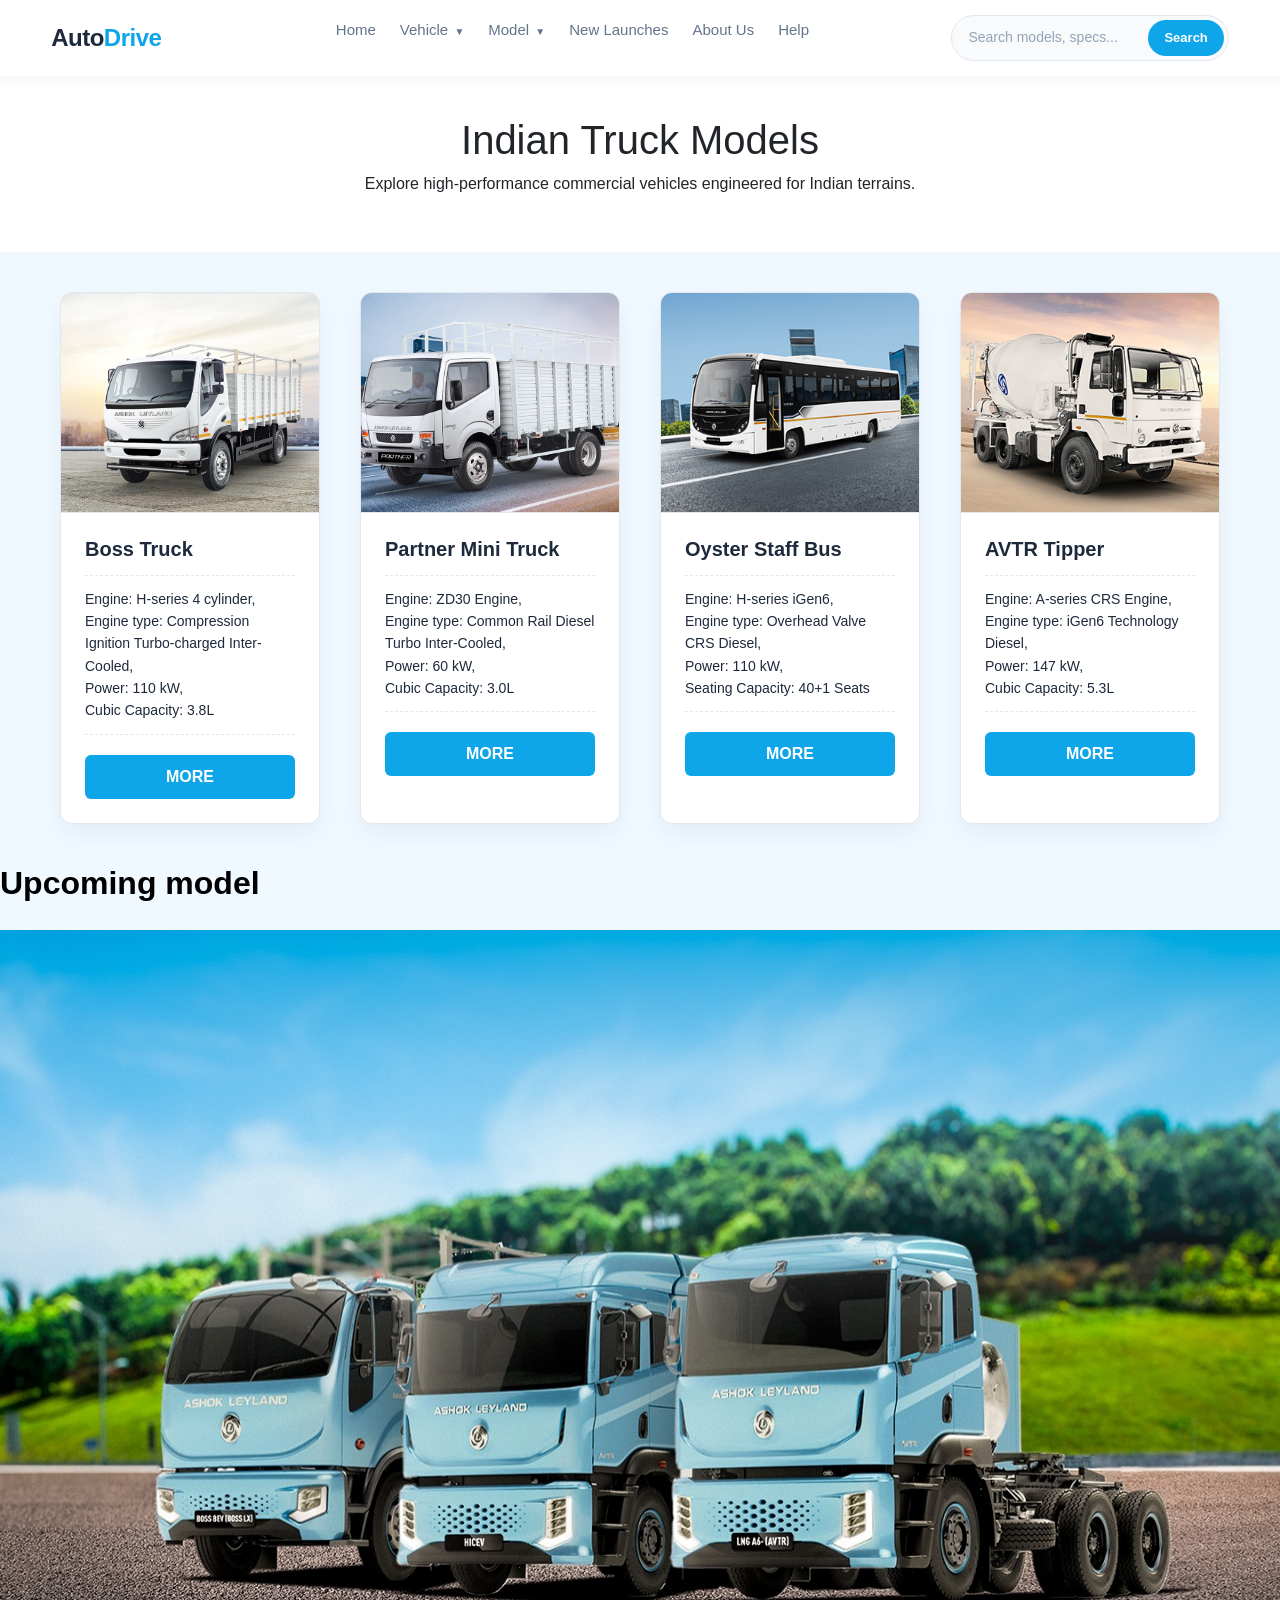
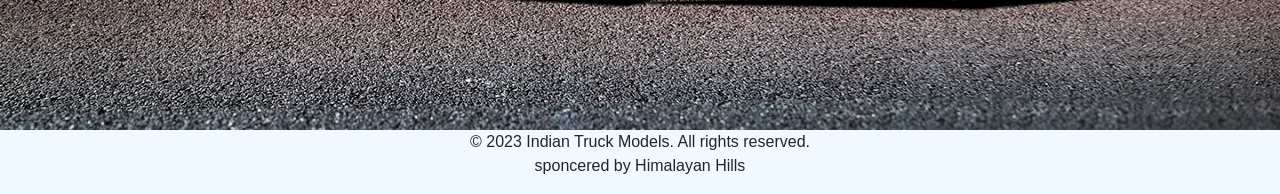
<file: index.html>
<!doctype html>
<html lang="en">
  <head>
    <meta charset="UTF-8" />
    <meta name="viewport" content="width=device-width, initial-scale=1.0" />
    <title>Indian Truck Models - AutoDrive</title>
    <link
      href="https://cdn.jsdelivr.net/npm/bootstrap@5.3.0/dist/css/bootstrap.min.css"
      rel="stylesheet"
    />
    <link rel="stylesheet" href="style.css" />
  </head>
  <body>
    <nav class="navbar">
      <div class="nav-logo">
        <a href="index.html">Auto<span>Drive</span></a>
      </div>

      <ul class="nav-links">
        <li><a href="index.html">Home</a></li>

        <li class="dropdown">
          <a href="#" class="dropdown-trigger"
            >Vehicle <span class="arrow">▼</span></a
          >
          <ul class="dropdown-menu">
            <li><a href="trucks.html">Truck</a></li>
            <li><a href="#">Bus</a></li>
            <li><a href="#">Mini Truck</a></li>
          </ul>
        </li>

        <li class="dropdown">
          <a href="#" class="dropdown-trigger"
            >Model <span class="arrow">▼</span></a
          >
          <ul class="dropdown-menu">
            <li><a href="trucks.html">New Model</a></li>
            <li><a href="#">Old Model</a></li>
            <li><a href="#">Second Hand Model</a></li>
          </ul>
        </li>

        <li><a href="#">New Launches</a></li>
        <li><a href="#">About Us</a></li>
        <li><a href="#">Help</a></li>
      </ul>

      <div class="nav-search">
        <input type="text" placeholder="Search models, specs..." />
        <button type="submit">Search</button>
      </div>
    </nav>

    <header class="page-header">
      <h1>Indian <span>Truck Models</span></h1>
      <p>
        Explore high-performance commercial vehicles engineered for Indian
        terrains.
      </p>
    </header>

    <div class="truck-cards-container">
      <div class="card" style="width: 18rem">
        <img
          src="./_backend_wp-content_uploads_2024_02_02_Boss-LX-1_Banner-Desktop-1440x620px (1).jpg"
          class="card-img-top"
          alt="Boss Truck"
        />
        <div class="card-body">
          <h5 class="card-title">Boss Truck</h5>
          <p class="card-text">
            Engine: H-series 4 cylinder, <br />
            Engine type: Compression Ignition Turbo-charged Inter-Cooled, <br />
            Power: 110 kW, <br />
            Cubic Capacity: 3.8L
          </p>
          <a href="#" class="btn btn-primary">More</a>
        </div>
      </div>

      <div class="card" style="width: 18rem">
        <img
          src="./_backend_wp-content_uploads_2024_02_Partner_6T_HSD_Banner-Desktop-1440x620px.jpg"
          class="card-img-top"
          alt="Partner Mini Truck"
        />
        <div class="card-body">
          <h5 class="card-title">Partner Mini Truck</h5>
          <p class="card-text">
            Engine: ZD30 Engine, <br />
            Engine type: Common Rail Diesel Turbo Inter-Cooled, <br />
            Power: 60 kW, <br />
            Cubic Capacity: 3.0L
          </p>
          <a href="#" class="btn btn-primary">More</a>
        </div>
      </div>

      <div class="card" style="width: 18rem">
        <img
          src="./_backend_wp-content_uploads_2024_02_01_Oyster-ZX_Banner-Mobile-360x288px.jpg"
          class="card-img-top"
          alt="Oyster Commercial Bus"
        />
        <div class="card-body">
          <h5 class="card-title">Oyster Staff Bus</h5>
          <p class="card-text">
            Engine: H-series iGen6, <br />
            Engine type: Overhead Valve CRS Diesel, <br />
            Power: 110 kW, <br />
            Seating Capacity: 40+1 Seats
          </p>
          <a href="#" class="btn btn-primary">More</a>
        </div>
      </div>

      <div class="card" style="width: 18rem">
        <img
          src="./_backend_wp-content_uploads_2024_03_02_RMC-Cargo-Cabin-1_Banner-Mobile-360x288px.jpg"
          class="card-img-top"
          alt="AVTR Tipper"
        />
        <div class="card-body">
          <h5 class="card-title">AVTR Tipper</h5>
          <p class="card-text">
            Engine: A-series CRS Engine, <br />
            Engine type: iGen6 Technology Diesel, <br />
            Power: 147 kW, <br />
            Cubic Capacity: 5.3L
          </p>
          <a href="#" class="btn btn-primary">More</a>
        </div>
      </div>
    </div>
    <h2>Upcoming model</h2>
    <img
      src="./_backend_wp-content_uploads_2024_10_10.jpeg"
      width="100%"
      height="800px"
      class="img-100"
    />

    <footer>
      <p class="text-center">
        &copy; 2023 Indian Truck Models. All rights reserved. <br />
        sponcered by Himalayan Hills
      </p>
    </footer>

    <script src="https://cdn.jsdelivr.net/npm/bootstrap@5.3.0/dist/js/bootstrap.bundle.min.js"></script>
  </body>
</html>
</file>
<file: style.css>
:root {
    --light-blue: #0ea5e9;
    --dark-blue-hover: #0284c7;
    --text-dark: #1e293b;
    --text-muted: #64748b;
    --bg-page: #f0f9ff;
    --bg-navbar: #ffffff;
}

* {
    margin: 0;
    padding: 0;
    box-sizing: border-box;
    font-family: 'Segoe UI', Tahoma, Geneva, Verdana, sans-serif;
}

body {
    background-color: var(--bg-page);
}


.navbar {
    display: flex;
    justify-content: space-between;
    align-items: center;
    background-color: var(--bg-navbar);
    padding: 15px 4%;
    box-shadow: 0 4px 12px rgba(15, 23, 42, 0.05);
    position: sticky;
    top: 0;
    z-index: 100;
}

.nav-logo a {
    font-size: 24px;
    font-weight: 700;
    color: var(--text-dark);
    text-decoration: none;
    letter-spacing: -0.5px;
}

.nav-logo a span {
    color: var(--light-blue);
}

.nav-links {
    list-style: none;
    display: flex;
    align-items: center;
    gap: 24px;
}

.nav-links a {
    text-decoration: none;
    color: var(--text-muted);
    font-size: 15px;
    font-weight: 500;
    white-space: nowrap;
    transition: color 0.2s ease;
}

.nav-links a:hover,
.nav-links a.active {
    color: var(--light-blue);
}


.dropdown {
    position: relative;

    .arrow {
        font-size: 10px;
        margin-left: 2px;
        display: inline-block;
        transition: transform 0.2s ease;
    }
}

.dropdown-menu {
    position: absolute;
    top: 100%;
    left: 50%;
    transform: translateX(-50%) translateY(10px);
    background-color: #ffffff;
    min-width: 150px;
    list-style: none;
    border-radius: 8px;
    padding: 8px 0;
    box-shadow: 0 10px 25px rgba(15, 23, 42, 0.1);
    border: 1px solid #f1f5f9;
    opacity: 0;
    visibility: hidden;
    transition: opacity 0.2s ease, transform 0.2s ease, visibility 0.2s;
}

.dropdown:hover .dropdown-menu {
    opacity: 1;
    visibility: visible;
    transform: translateX(-50%) translateY(0px);
}

.dropdown:hover .arrow {
    transform: rotate(180deg);
}

.dropdown-menu li a {
    display: block;
    padding: 10px 20px;
    color: var(--text-dark);
    font-size: 14px;
    font-weight: 500;
    text-align: left;
    transition: background-color 0.2s ease, color 0.2s ease;
}

.dropdown-menu li a:hover {
    background-color: #f0f9ff;
    color: var(--light-blue);
}

.nav-search {
    display: flex;
    align-items: center;
    background-color: #f8fafc;
    border: 1.5px solid #e2e8f0;
    border-radius: 50px;
    padding: 4px 4px 4px 16px;
    transition: border-color 0.2s ease;
}

.nav-search:focus-within {
    border-color: var(--light-blue);
}

.nav-search input {
    border: none;
    background: transparent;
    outline: none;
    font-size: 14px;
    color: var(--text-dark);
    width: 180px;
}

.nav-search input::placeholder {
    color: #94a3b8;
}

.nav-search button {
    background-color: var(--light-blue);
    color: #ffffff;
    border: none;
    padding: 8px 16px;
    border-radius: 50px;
    font-size: 13px;
    font-weight: 600;
    cursor: pointer;
    transition: background-color 0.2s ease;
}

.nav-search button:hover {
    background-color: var(--dark-blue-hover);
}

.page-header {
    text-align: center;
    padding: 40px 20px;
    background-color: #ffffff;

}



.truck-cards-container {
    display: flex;
    justify-content: center;
    align-items: stretch;
    gap: 40px;
    max-width: 1200px;
    margin: 40px auto;
    padding: 0 20px;
}

.card {
    background-color: #ffffff;
    border: 1px solid #e2e8f0;
    border-radius: 12px;
    overflow: hidden;
    box-shadow: 0 10px 25px rgba(15, 23, 42, 0.05);
    display: flex;
    flex-direction: column;

}

.card[style*="width: 18rem"]:hover {
    transform: translateY(-5px);
    box-shadow: 0 20px 25px -5px rgba(15, 23, 42, 0.1);
}

.card-img-top {
    width: 100%;
    height: 220px;
    object-fit: cover;
    border-bottom: 1px solid #e2e8f0 ;
}

.card-body {
    padding: 24px;
    display: flex;
    flex-direction: column;
    flex-grow: 1;
}

.card-title {
    font-size: 20px;
    font-weight: 700;
    color: #1e293b;
    margin-bottom: 14px;
}

.card-text {
    font-size: 14px;
    color: #1e293b;
    line-height: 1.6;
    border-top: 1px dashed #e2e8f0;
    border-bottom: 1px dashed #e2e8f0;
    padding: 12px 0;
    margin-bottom: 20px;
}

.card-body .btn-primary {
    width: 100%;
    padding: 10px 18px;
    background-color: #0ea5e9;
    border: none;
    color: #ffffff;
    border-radius: 6px;
    font-weight: 600;
    text-transform: uppercase;
    transition: background-color 0.2s ease;
}

.card-body .btn-primary:hover {
    background-color: #0284c7;

    @media (max-width: 680px) {
        .truck-cards-container {
            flex-direction: column;
            align-items: center;
            gap: 25px;
        }
    }
}

    h2 {
        color: #000000;
        padding-bottom: 20px;
        font-family: arial;
        font-weight: bold;


    }

    text-center {
        text-align: center;
        font-size: 14px;
        color: #1e293b;
        padding: 30px 0;
    }
</file>
